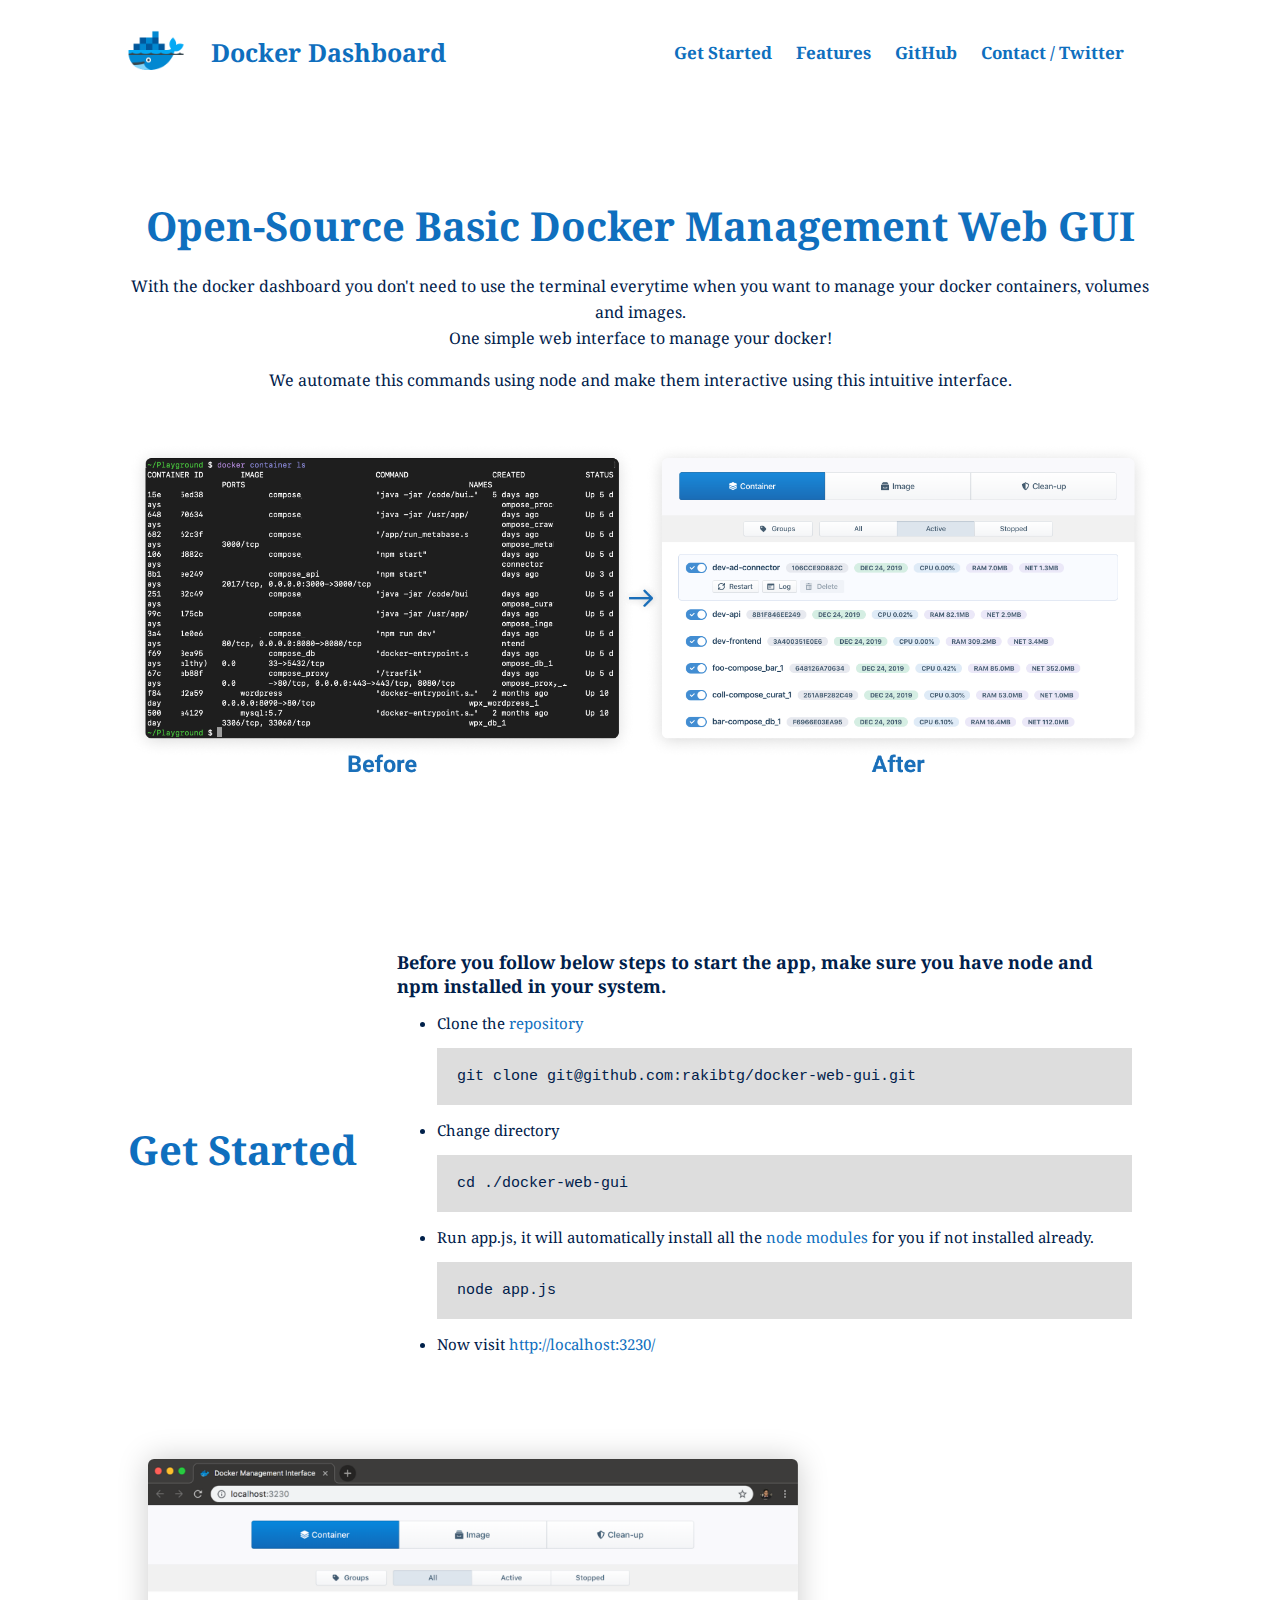
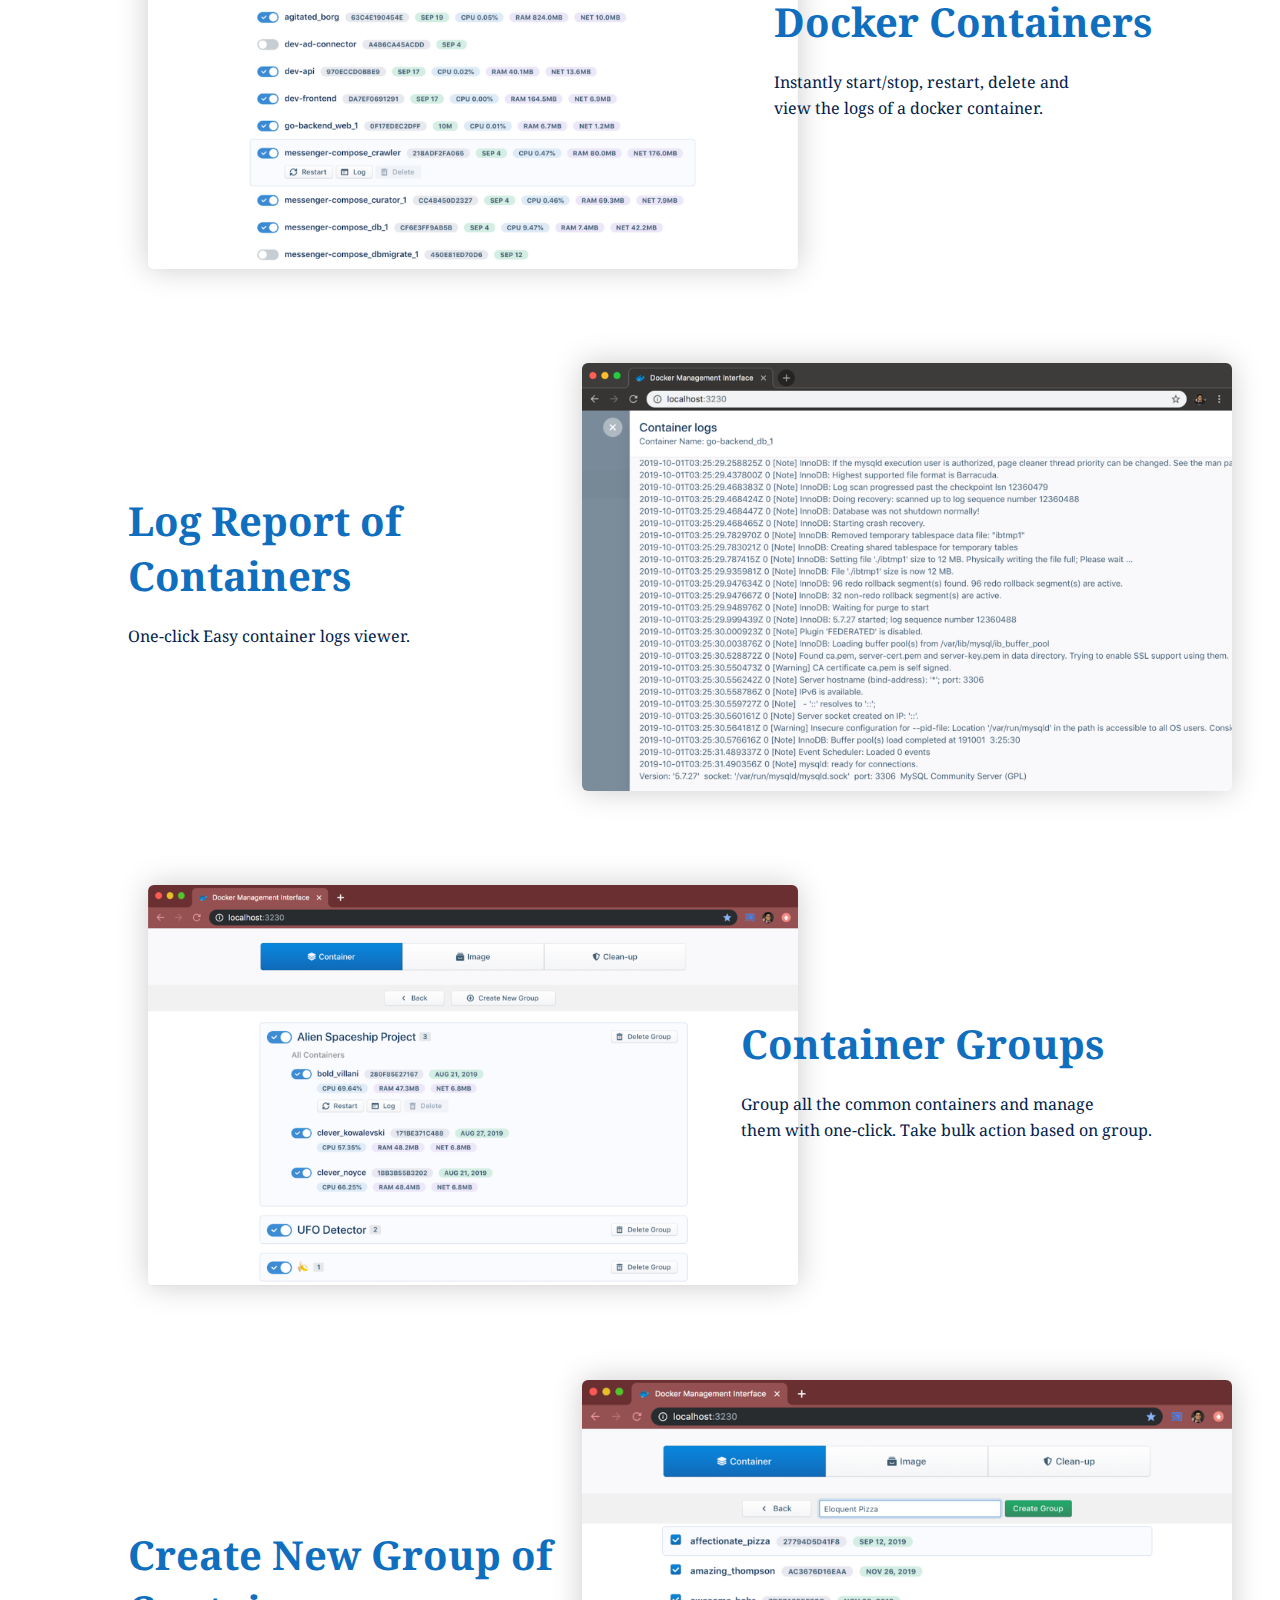
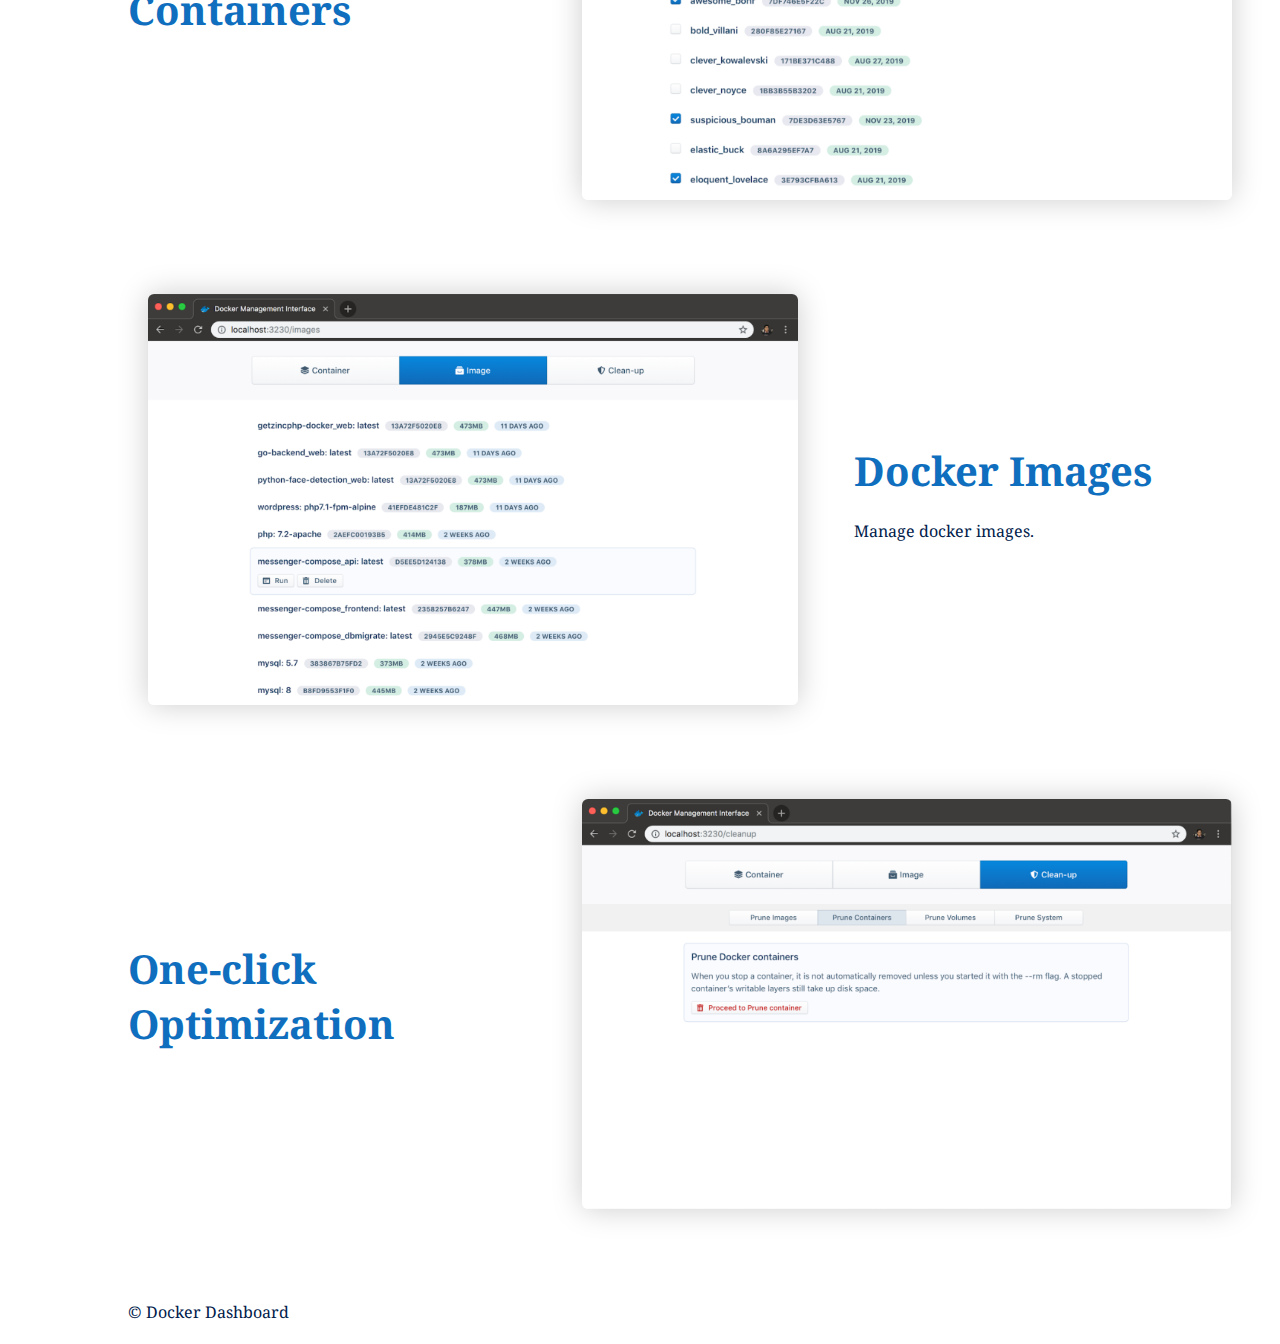
<file: index.htm>
<!DOCTYPE html>
<html><head><meta http-equiv="Content-Type" content="text/html; charset=UTF-8">
  <title>Docker Dashboard</title>
  <link rel="stylesheet" type="text/css" href="./Docker Dashboard_files/app.css">
</head>
<body>

  <div class="top-header">
  <div class="container">
    <div class="logo-wrapper">
      <a href="/">
        <img class="logo-image" src="./Docker Dashboard_files/docker-icon.png">
      </a>
      <div class="logo-text">Docker Dashboard</div>
    </div>
    <div class="header-menu">
      <a href="/#getstarted">Get Started</a>
      <a href="/#features">Features</a>
      <a href="https://github.com/rakibtg/docker-web-gui" rel="nofollow">GitHub</a>
      <a href="https://twitter.com/rakibtg" rel="nofollow">Contact / Twitter</a>
    </div>
  </div>
</div>  <div class="container full-height home-page page flex align-center flex-column text-center justify-center">
    <div>
      <div class="title">Open-Source Basic Docker Management Web GUI</div>

      <p>
        With the docker dashboard you don't need to use the terminal everytime when you want to manage your docker containers, volumes and images. <br />One simple web interface to manage your docker!
      </p>
      <p>
        We automate this commands using node and make them interactive using this intuitive interface.
      </p>


      <div class="responsive-image text-center mt50">
        <img src="./Docker Dashboard_files/features.png">
      </div>
      

    </div>
  </div>
  <div class="container home-page page flex align-center mt50" id="getstarted">
    <div class="">
      <div class="title">Get Started</div>
    </div>
    <div class="features-image flex-1 pl-20">
      <strong>Before you follow below steps to start the app, make sure you have node and npm installed in your system.</strong>
      <ul>
        <li>
          Clone the <a href="https://github.com/rakibtg/docker-web-gui" rel="nofollow">repository</a>
          <pre><code>git clone git@github.com:rakibtg/docker-web-gui.git</code></pre>
        </li>
        <li>
          Change directory
          <pre><code>cd ./docker-web-gui</code></pre>
        </li>
        <li>
          Run app.js, it will automatically install all the <a href="https://github.com/rakibtg/docker-web-gui/blob/master/backend/package.json%20rel=" nofollow"="">node modules</a> for you if not installed already.
          <pre><code>node app.js</code></pre>
        </li>
        <li>
          Now visit <a href="http://localhost:3230/" rel="nofollow">http://localhost:3230/</a>
        </li>
      </ul>
    </div>
  </div>

  <div class="container home-page page flex align-center mt50" id="features">
    <div class="features-image flex-1">
      <img src="./Docker Dashboard_files/containers.png">
    </div>
    <div class="pl-20">
      <div class="title">Docker Containers</div>
      <p>
        Instantly start/stop, restart, delete and <br>view the logs of a docker container.
      </p>
    </div>
  </div>

  <div class="container home-page page flex align-center mt50">
    <div class="flex-1">
      <div class="title">Log Report of Containers</div>
      <p>
        One-click Easy container logs viewer.
      </p>
    </div>
    <div class="features-image">
      <img src="./Docker Dashboard_files/container-logs.png">
    </div>
  </div>


  <div class="container home-page page flex align-center mt50">
    <div class="features-image flex-1">
      <img src="./Docker Dashboard_files/container-groups.png">
    </div>
    <div class="pl-20">
      <div class="title">Container Groups</div>
      <p>
        Group all the common containers and manage <br>them with one-click. Take bulk action based on group.
      </p>
    </div>
  </div>

  <div class="container home-page page flex align-center mt50">
    <div class="flex-1">
      <div class="title">Create New Group of Containers</div>
    </div>
    <div class="features-image">
      <img src="./Docker Dashboard_files/new-group.png">
    </div>
  </div>

  <div class="container home-page page flex align-center mt50">
    <div class="features-image flex-1">
      <img src="./Docker Dashboard_files/docker-images.png">
    </div>
    <div class="pl-20">
      <div class="title">Docker Images</div>
      <p>
        Manage docker images.
      </p>
    </div>
  </div>

  <div class="container home-page page flex align-center mt50">
    <div class="flex-1">
      <div class="title">One-click Optimization</div>
    </div>
    <div class="features-image">
      <img src="./Docker Dashboard_files/cleanups.png">
    </div>
  </div>

  
  <div class="container home-page page flex align-center mt50">
    <p>© Docker Dashboard</p>
  </div>
  <!-- <script src="https://unpkg.com/axios/dist/axios.min.js"></script> -->
  <script src="./Docker Dashboard_files/app.js" async=""></script>

</body></html>
</file>
<file: Docker Dashboard_files/app.css>
@import url('https://fonts.googleapis.com/css?family=Noto+Serif:400,700&display=swap');

html, body {
  font-family: 'Noto Serif', serif;
  background-color: #fff;
  margin: 0px; padding: 0px;
  width: 100%; height: 100%;
  color: #00204a;
  position: relative;
}

body {
  margin-top: 100px;
}

body * {
  box-sizing: border-box !important;
  font-size: 15px;
}

.top-header {
  position: fixed;
  width: 100%;
  top: 0;
  padding: 20px;
  padding-left: 0px;
  background-color: #fff;
}

.top-header .logo-wrapper {
  display: flex;
  align-items: center;
}

.top-header .logo-wrapper .logo-image {
  width: 60px;
  height: 60px;
  margin-right: 25px;
}

.top-header .logo-wrapper .logo-text {
  font-size: 25px;
  font-weight: 700;
  color: #0f6fbe;
}

.container {
  width: 80%;
  max-width: 1200px;
  margin: auto;
}

.full-height {
  min-height: calc(100vh - 120px);
}

.top-header .container {
  display: flex;
  align-items: center;
}

.text-center {
  text-align: center;
}

.responsive-image {
  width: 100%;
}

.responsive-image img {
  width: 100%;
  height: auto;
}

.top-header .header-menu {
  flex-grow: 1;
  text-align: right;
}

a {
  color: #0f6fbe;
  text-decoration: none;
  cursor: pointer;
}

a:hover {
  color: #2ec56f;
}

.top-header .header-menu a {
  font-weight: bold;
  font-size: 17px;
  margin: 10px;
}

.flex {
  display: flex;
}

.align-center {
  align-items: center;
}

.justify-center {
  justify-content: center;
}

pre {
  padding: 20px;
  background-color: #ddd;
}

.pl-20 {
  padding-left: 20px;
}

.break-container {
  margin-left: -5%;
  margin-right: -5%;
}

.flex-column {
  flex-direction: column;
}

.flex-1 {
  flex-grow: 1;
}

.features-image {
  margin: 20px;
  width: 50%;
  min-width: 550px;
}

.features-image img {
  width: 650px;
  height: auto;
  box-shadow: 0px 0px 30px 0px #ccc;
  border-radius: 6px;
}

.title {
  font-size: 40px;
  font-weight: bold;
  color: #0f6fbe;
  margin-bottom: 20px;
}

strong {
  font-size: 18px;;
}

p {
  font-size: 16px;
  line-height: 26px;
}

button {
  background: radial-gradient(105.35% 117.21% at 8.16% -17.21%, rgb(152, 167, 209) 0%, #0f6fbe 100%);
  border: 0px;
  padding: 10px 25px;
  border-radius: 100px;
  color: #fff;
  font-weight: bold;
  height: 35px;
  width: 110px;
  font-size: 12px;
}

input, textarea {
  border: 2px solid #0f6fbe;
  padding: 7px 15px;
  border-radius: 100px;
  margin-right: 15px;
  width: 250px;
  outline: none;
}

textarea {
  width: 100%;
  max-width: 500px;
  border-radius: 15px;
}

h3 {
  color: #3d27b7;
  font-size: 20px;
}

.m5 {
  margin: 5px;
}
.m10 {
  margin: 10px;
}

.mt50 {
  margin-top: 50px;
}
</file>
